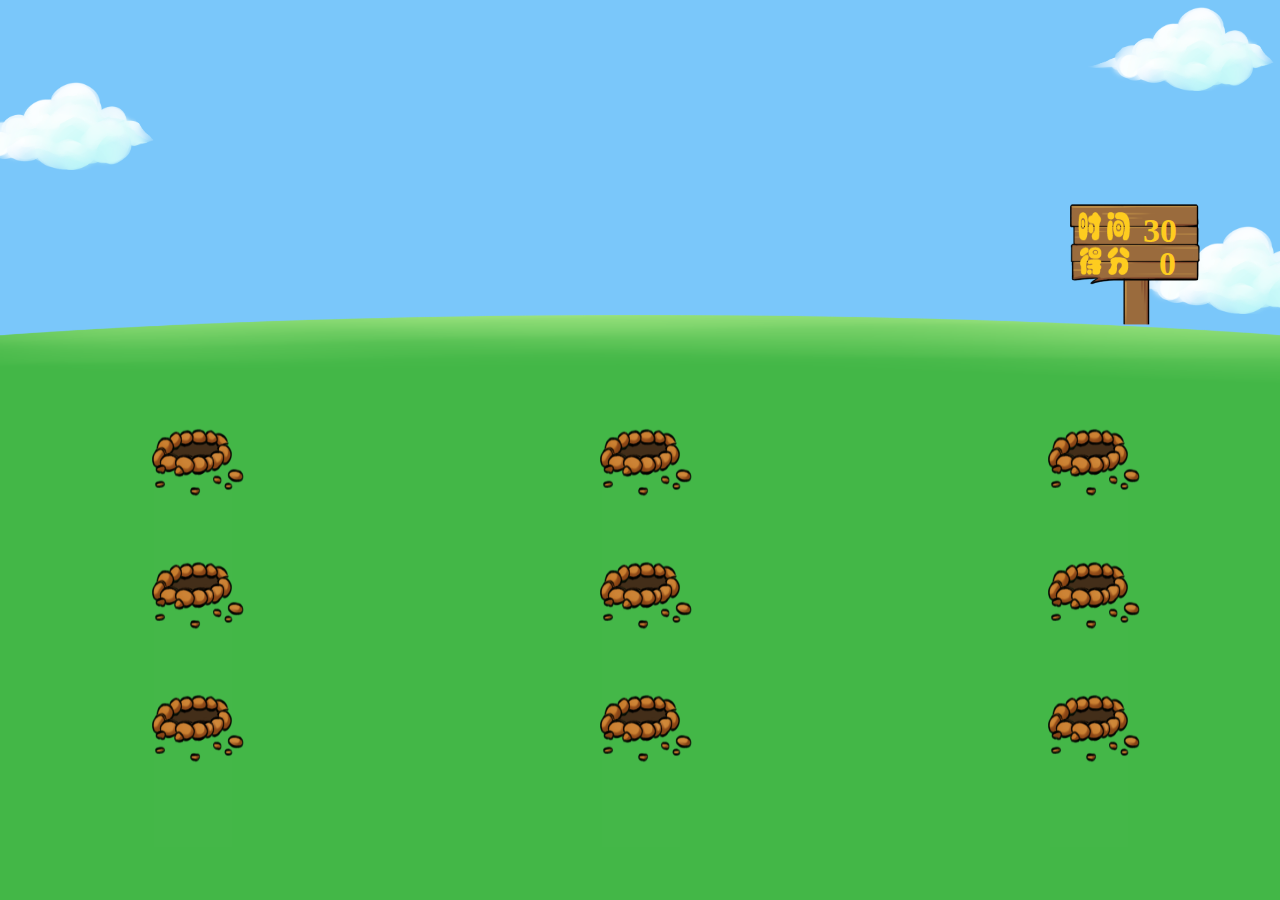
<file: index.html>
<!DOCTYPE html>
<html lang="en">
<head>
  <meta charset="UTF-8">
  <meta http-equiv="X-UA-Compatible" content="IE=edge">
  <meta name="viewport" content="width=device-width, initial-scale=1.0">
  <title>疯狂打地鼠</title>
  <link rel="stylesheet" href="css/index.css">
  <script src="./js/index.js"></script>
</head>
<body>
  <!-- 模板 -->
  <div class="template">
    <!-- 上模板 -->
    <div class="top">
      <ul>
        <li>
          <img src="./images/0802aea0-1969-4815-89f5-bbd25505a67e.png" alt="">
        </li>
        <li>
          <img src="./images/0802aea0-1969-4815-89f5-bbd25505a67e.png" alt="" >
        </li>
        <li>
          <img src="./images/0802aea0-1969-4815-89f5-bbd25505a67e.png" alt="">
        </li>
      </ul>
      <div class="time">
        <img src="./images/ceb5b008-137a-4acd-8abb-2f95b0a13082.png" alt="" class="img1">
        <p class="p1">
          <img src="./images/021dc6c4-6c55-4c7d-b781-088ae7032880.png" alt="">
          <span>30</span>
        </p>
        <p class="p2">
          <img src="./images/4f9e31ae-f7f8-4580-9085-80c7ee6813eb.png" alt="">
          <span>0</span>
        </p>
      </div>
    </div>
    <!-- 下模板 -->
    <div class="bottom">
      <div class="Gophers">
        <ul>
          <li>
            <img src="./images/b7eb0504-822c-4178-afb1-f42dea78d91d.png" alt="" class="top2">
            <!-- <img src="./images/7f796d0f-e6d0-41cd-acd4-e22f7c322d4d.png" alt="" class="tenter"> -->
            <img src="./images/d817a67f-f0bc-4672-8cbe-e203caf13a85.png" alt="" class="bottom2">
          </li>
          <li>
            <img src="./images/b7eb0504-822c-4178-afb1-f42dea78d91d.png" alt="" class="top2">
            <!-- <img src="./images/7f796d0f-e6d0-41cd-acd4-e22f7c322d4d.png" alt="" class="tenter"> -->
            <img src="./images/d817a67f-f0bc-4672-8cbe-e203caf13a85.png" alt="" class="bottom2">
          </li>
          <li>
            <img src="./images/b7eb0504-822c-4178-afb1-f42dea78d91d.png" alt="" class="top2">
            <!-- <img src="./images/7f796d0f-e6d0-41cd-acd4-e22f7c322d4d.png" alt="" class="tenter"> -->
            <img src="./images/d817a67f-f0bc-4672-8cbe-e203caf13a85.png" alt="" class="bottom2">
          </li>
          <li>
            <img src="./images/b7eb0504-822c-4178-afb1-f42dea78d91d.png" alt="" class="top2">
            <!-- <img src="./images/7f796d0f-e6d0-41cd-acd4-e22f7c322d4d.png" alt="" class="tenter"> -->
            <img src="./images/d817a67f-f0bc-4672-8cbe-e203caf13a85.png" alt="" class="bottom2">
          </li>
          <li>
            <img src="./images/b7eb0504-822c-4178-afb1-f42dea78d91d.png" alt="" class="top2">
            <!-- <img src="./images/7f796d0f-e6d0-41cd-acd4-e22f7c322d4d.png" alt="" class="tenter"> -->
            <img src="./images/d817a67f-f0bc-4672-8cbe-e203caf13a85.png" alt="" class="bottom2">
          </li>
          <li>
            <img src="./images/b7eb0504-822c-4178-afb1-f42dea78d91d.png" alt="" class="top2">
            <!-- <img src="./images/7f796d0f-e6d0-41cd-acd4-e22f7c322d4d.png" alt="" class="tenter"> -->
            <img src="./images/d817a67f-f0bc-4672-8cbe-e203caf13a85.png" alt="" class="bottom2">
          </li>
          <li>
            <img src="./images/b7eb0504-822c-4178-afb1-f42dea78d91d.png" alt="" class="top2">
            <!-- <img src="./images/7f796d0f-e6d0-41cd-acd4-e22f7c322d4d.png" alt="" class="tenter"> -->
            <img src="./images/d817a67f-f0bc-4672-8cbe-e203caf13a85.png" alt="" class="bottom2">
          </li>
          <li>
            <img src="./images/b7eb0504-822c-4178-afb1-f42dea78d91d.png" alt="" class="top2">
            <!-- <img src="./images/7f796d0f-e6d0-41cd-acd4-e22f7c322d4d.png" alt="" class="tenter"> -->
            <img src="./images/d817a67f-f0bc-4672-8cbe-e203caf13a85.png" alt="" class="bottom2">
          </li>
          <li>
            <img src="./images/b7eb0504-822c-4178-afb1-f42dea78d91d.png" alt="" class="top2">
            <!-- <img src="./images/7f796d0f-e6d0-41cd-acd4-e22f7c322d4d.png" alt="" class="tenter"> -->
            <img src="./images/d817a67f-f0bc-4672-8cbe-e203caf13a85.png" alt="" class="bottom2">
          </li>
        </ul>
      </div>
    </div>
    <!-- 游戏结束模板 -->
    <div class="end">
      <div class="endS">
        <p>得分：<span class="endSpan">0</span></p>
        <p>历史得分：<span class="history"></span></p>
        <p class="start">Start</p>
      </div>
    </div>
    <!-- 音乐模块 -->
  
    <!-- 结束 -->
  
  </div>
</body>
</html>
</file>
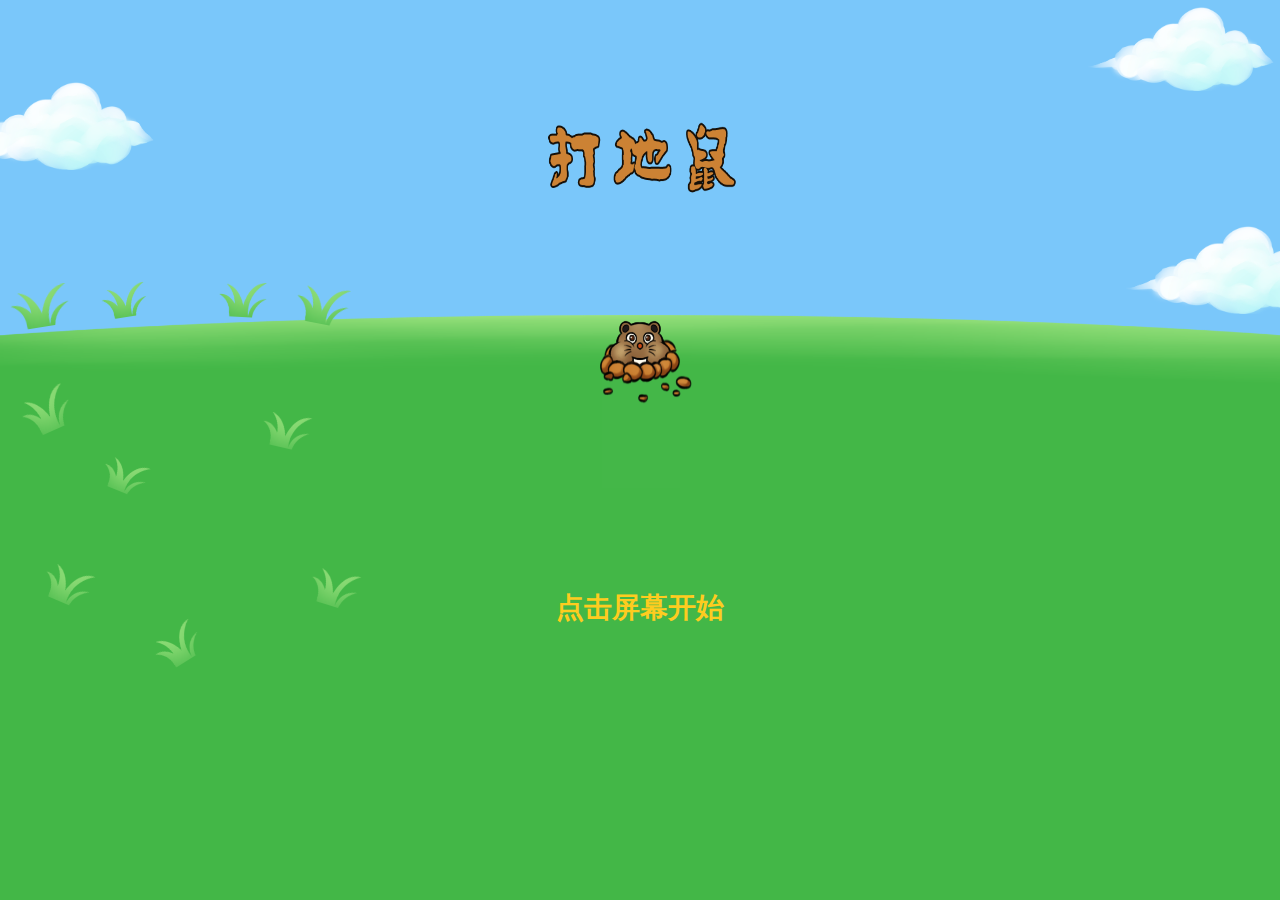
<file: home.html>
<!DOCTYPE html>
<html lang="en">
<head>
  <meta charset="UTF-8">
  <meta http-equiv="X-UA-Compatible" content="IE=edge">
  <meta name="viewport" content="width=device-width, initial-scale=1.0">
  <title>疯狂打地鼠</title>
</head>
<body>
  <!DOCTYPE html>
<html lang="en">
<head>
  <meta charset="UTF-8">
  <meta http-equiv="X-UA-Compatible" content="IE=edge">
  <meta name="viewport" content="width=device-width, initial-scale=1.0">
  <link rel="stylesheet" href="css/index.css">
  <link rel="stylesheet" href="css/home.css">
  <script src="./js/home.js"></script>
</head>
<body>
  <!-- 模板 -->
  <div class="template">
    <!-- 上模板 -->
    <div class="top">
      <ul>
        <li>
          <img src="./images/0802aea0-1969-4815-89f5-bbd25505a67e.png" alt="">
        </li>
        <li>
          <img src="./images/0802aea0-1969-4815-89f5-bbd25505a67e.png" alt="" >
        </li>
        <li>
          <img src="./images/0802aea0-1969-4815-89f5-bbd25505a67e.png" alt="">
        </li>
      </ul>
      <img src="./images/25ac70ea-92cf-4aa8-aa19-4de48b228d2c.png" alt="" class="img1">
    </div>
    <!-- 下模板 -->
    <div class="bottom">
      <div class="bottom-top">
        <img src="./images/b7eb0504-822c-4178-afb1-f42dea78d91d.png" alt="" >
        <img src="./images/7f796d0f-e6d0-41cd-acd4-e22f7c322d4d.png" alt="" id="tenters">
        <img src="./images/d817a67f-f0bc-4672-8cbe-e203caf13a85.png" alt="">
      </div>
      <p>点击屏幕开始</p>
      <img src="./images/44964e52-9516-4496-b23a-187537fba59f.png" alt="" id="imga">
      <img src="./images/44964e52-9516-4496-b23a-187537fba59f.png" alt="" id="imgb">
      <img src="./images/44964e52-9516-4496-b23a-187537fba59f.png" alt="" id="imgc">
      <img src="./images/44964e52-9516-4496-b23a-187537fba59f.png" alt="" id="imgd">

      <img src="./images/44964e52-9516-4496-b23a-187537fba59f.png" alt="" id="imge">
      <img src="./images/44964e52-9516-4496-b23a-187537fba59f.png" alt="" id="imgf">
      <img src="./images/44964e52-9516-4496-b23a-187537fba59f.png" alt="" id="imgg">
      <img src="./images/44964e52-9516-4496-b23a-187537fba59f.png" alt="" id="imgh">

      <img src="./images/44964e52-9516-4496-b23a-187537fba59f.png" alt="" id="imgi">
      <img src="./images/44964e52-9516-4496-b23a-187537fba59f.png" alt="" id="imgj">
    </div>
    <!-- 音乐模块 -->
  </div>
</body>
</html>
</body>
</html>
</file>
<file: css/index.css>
*{
  padding: 0;
  margin: 0;
  box-sizing: border-box;
}
html,body{
  user-select: none;
  width: 100%;
  height: 100%;
  overflow: hidden;
}
li{
  list-style: none;
}
a{
  text-decoration: none;
}

/* 大盒子 */
.template{
  width: 100%;
  height: 100%;
  display: flex;
  flex-direction: column;
  background: rgb(122, 199, 250);
}
/* 上模板 */
.template .top {
  flex: 3.5;
  position: relative;
  /* background: green; */
}
.top ul {
  width: 100%;
  height: 100%;
  position: relative;
}

.top ul li:nth-child(1) img { 
  width: 186px;
  height: 84px; 
  position: absolute;
  top: 7px;
  right: 6px;
}
.top ul li:nth-child(2) img { 
  width: 200px;
  height: 88px;
  position: absolute;
  top: 82px;
  left: -46px;
}
.top ul li:nth-child(3) img { 
  width: 200px;
  height: 88px;
  position: absolute;
  bottom: 1px;
  right: -46px;
}
/* 倒计时 / 得分  */
.time {
  width: 130px;
  height: 121px;
  position: absolute;
  bottom: -10px;
  right: 80px;
  /* background: red; */
}
.time img:first-child {
  width: 100%;
  height: 100%;
}
.time .p1{
  position: absolute;
  top: 8px;
  left: 8px;
  width: 53px;
  height: 30px;
}
.p1 span{
  position: absolute;
  top: 0px;
  right: -46px;
  font-size: 34px;
  color: #fecc1f;
  font-weight: 800;
  font-family: 'STXingkai';

}
.time .p2{
  position: absolute;
  top: 41px;
  left: 10px;
  width: 50px;
  height: 30px;
}
.p2 span{
  position: absolute;
  top: 0px;
  right: -46px;
  font-size: 34px;
  color: #fecc1f;
  font-weight: 800;
  font-family: 'STXingkai';
}
/* 下模板 */
.template .bottom{
  flex: 6.5;
  background: url('../images/4370f9a5-bc02-4e8a-b828-0a67a5e30300.png') no-repeat;
  background-size: 100% 100%;
  position: relative;
}
.bottom .Gophers{
  position: absolute;
  top: 50%;
  transform: translateY(-50%);
  width: 100%;
  height: 400px;
  /* background: yellow; */
}
.Gophers ul{
  width: 100%;
  height: 100%;
  display: flex;
  flex-wrap: wrap;
  justify-content: space-between;
}
.Gophers ul li {
  width: 30%;
  height: 30%;
  /* border: 1px solid #000; */
  display: flex;
  justify-content: center;
  position: relative;
}
.Gophers ul li .top2{
  position: absolute;
  top: 20px;
  width: 74px;
  height: 36px;
  background-size: 100% 100%;
}
.Gophers ul li .tenter{
  position: absolute;
   top: 30px;
 /* left: 50%;
  transform: translateX(-50%); */
  margin: 0 auto;
  width: 64px;
  height: 71px;
  background-size: 100% 100%;
}
.Gophers ul li .bottom2{
  position: absolute;
  top: 34px;
  left: 50%;
  transform: translateX(-44%);
  width: 93px;
  height: 139px;
  background-size: 100% 100%;
}
/* 游戏结束模板 */
.end{
  width: 65%;
  height: 30%;
  position: absolute;
  top: 55%;
  left: 50%;
  transform: translate(-50%);
  background: url('../images/2ceb5b008-137a-4acd-8abb-2f95b0a13082.png') no-repeat;
  background-size: 100% 100%;
  display: none;
  z-index: 999;
}
.end .endS{
  position: absolute;
  top: 40%;
  left: 44%;
  transform: translate(-50%,-50%);
  width: 75%;
  height: 56%;
  /* background: red; */
}
.endS p{
  margin-top: 15px;
  font-size: 28px;
  color: #fecc1f;
  font-weight: 800;
  font-family: 'STXingkai';
}
.endS p:last-child{
  font-size: 35px;
  text-align: center;
}
/* 音乐模块 */
</file>
<file: css/home.css>
.top .img1{
  width: 202px;
  height: 80px;
  position: absolute;
  top: 50%;
  left: 50%;
  transform: translate(-50%,-50%);
}
.bottom-top {
  width: 30%;
  height: 30%;
  /* background: red; */
  position: absolute;
  left: 50%;
  transform: translate(-50%);
  display: flex;
  justify-content: center;
  position: relative;
}
.bottom-top img:nth-child(1){
  position: absolute;
  top: 20px;
  width: 74px;
  height: 36px;
  background-size: 100% 100%;
}
.bottom-top img:nth-child(2){
  position: absolute;
   top: 40px;
 /* left: 50%;
  transform: translateX(-50%); */
  margin: 0 auto;
  width: 64px;
  height: 71px;
  background-size: 100% 100%;
}
.bottom-top img:nth-child(3){
  position: absolute;
  top: 34px;
  left: 50%;
  transform: translateX(-44%);
  width: 93px;
  height: 139px;
  background-size: 100% 100%;
}
.bottom p {
  position: absolute;
  top: 50%;
  left:50%;
  transform: translate(-50%,-50%);
  font-size: 28px;
  color: #fecc1f;
  font-weight: 800;
  font-family: 'STXingkai';
}

.bottom #imga{
  width: 60px;
  height: 40px;
  position: absolute;
  top: -28px;
  left: 11px;
  transform: rotate(351deg);
}
.bottom #imgb{
  width: 46px;
  height: 32px;
  position: absolute;
  top: -30px;
  left: 102px;
  transform: rotate(351deg);
}
.bottom #imgc{
  width: 49px;
  height: 35px;
  position: absolute;
  top: -33px;
  left: 219px;
  transform: rotate(3deg);
}
.bottom #imgd{
  width: 54px;
  height: 38px;
  position: absolute;
  top: -29px;
  left: 296px;
  transform: rotate(11deg);
}

.bottom #imge{
  width: 51px;
  height: 40px;
  position: absolute;
  top: 76px;
  left: 22px;
  transform: rotate(336deg);
}
.bottom #imgf{
  width: 46px;
  height: 32px;
  position: absolute;
  top: 145px;
  left: 102px;
  transform: rotate(22deg);
}
.bottom #imgg{
  width: 49px;
  height: 35px;
  position: absolute;
  top: 98px;
  left: 262px;
  transform: rotate(13deg);
}
.bottom #imgh{
  width: 49px;
  height: 36px;
  position: absolute;
  top: 255px;
  left: 310px;
  transform: rotate(17deg);
}

.bottom #imgi{
  width: 49px;
  height: 35px;
  position: absolute;
  top: 313px;
  left: 154px;
  transform: rotate(328deg);
}
.bottom #imgj{
  width: 49px;
  height: 36px;
  position: absolute;
  top: 252px;
  left: 43px;
  transform: rotate(23deg);
}
.bottom .imgee{
  width: 42px;
  height: 29px;
  position: absolute;
  top: 270px;
  left: 98px;
  transform: rotate(336deg);
}
</file>
